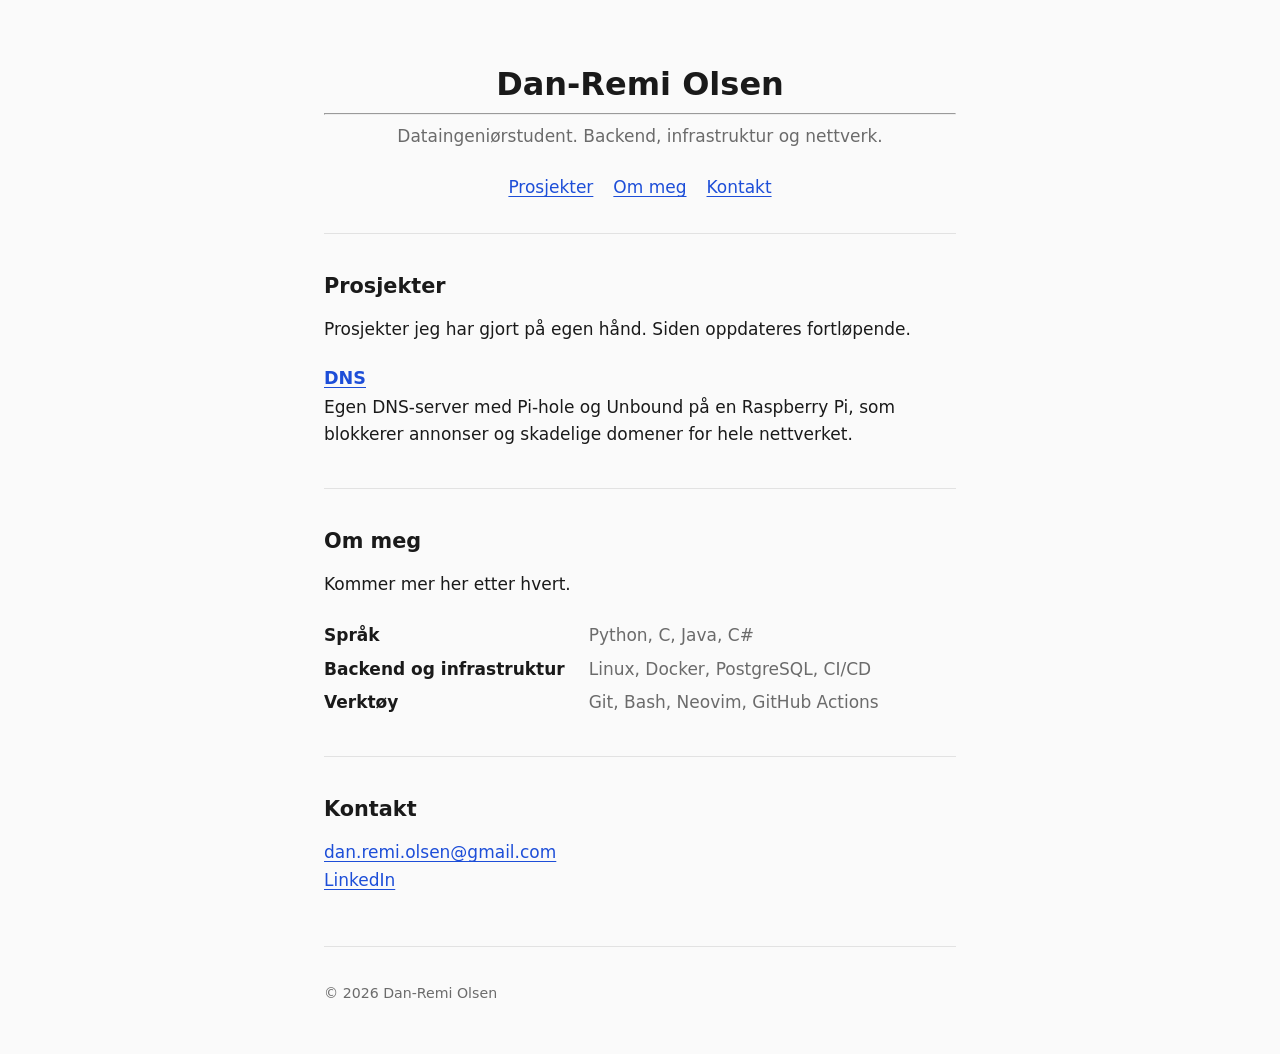
<file: index.html>
<!DOCTYPE html>
<html lang="no">
<head>
    <meta charset="UTF-8">
    <meta name="viewport" content="width=device-width, initial-scale=1.0">
    <meta name="color-scheme" content="light dark">
    <meta name="description" content="Dan-Remi Olsen – dataingeniørstudent med interesse for backend, infrastruktur og nettverk.">
    <title>Dan-Remi Olsen</title>
    <link rel="stylesheet" href="style.css">
</head>
<body>

<header>
    <h1>Dan-Remi Olsen</h1>
    <hr>
    <p class="lead">Dataingeniørstudent. Backend, infrastruktur og nettverk.</p>
    <nav>
        <a href="#prosjekter">Prosjekter</a>
        <a href="#om">Om meg</a>
        <a href="#kontakt">Kontakt</a>
    </nav>
</header>

<main>
    <section id="prosjekter">
        <h2>Prosjekter</h2>
        <p>
            Prosjekter jeg har gjort på egen hånd. Siden oppdateres fortløpende.
        </p>
        <ul class="list">
            <li>
                <h3><a href="prosjekt/dns.html">DNS</a></h3>
                <p>Egen DNS-server med Pi-hole og Unbound på en Raspberry Pi, som blokkerer annonser og skadelige domener for hele nettverket.</p>
            </li>
        </ul>
    </section>

    <section id="om">
        <h2>Om meg</h2>
        <p>Kommer mer her etter hvert.</p>
        <dl class="skills">
            <dt>Språk</dt>
            <dd>Python, C, Java, C#</dd>
            <dt>Backend og infrastruktur</dt>
            <dd>Linux, Docker, PostgreSQL, CI/CD</dd>
            <dt>Verktøy</dt>
            <dd>Git, Bash, Neovim, GitHub Actions</dd>
        </dl>
    </section>

    <section id="kontakt">
        <h2>Kontakt</h2>
        <p>
            <a href="mailto:dan.remi.olsen@gmail.com">dan.remi.olsen@gmail.com</a><br>
            <a href="https://www.linkedin.com/in/dan-remi-olsen-540b53263">LinkedIn</a>
        </p>
    </section>
</main>

<footer>
    <small id="footnote">© Dan-Remi Olsen</small>
</footer>

<script src="index.js"></script>
</body>
</html>
</file>
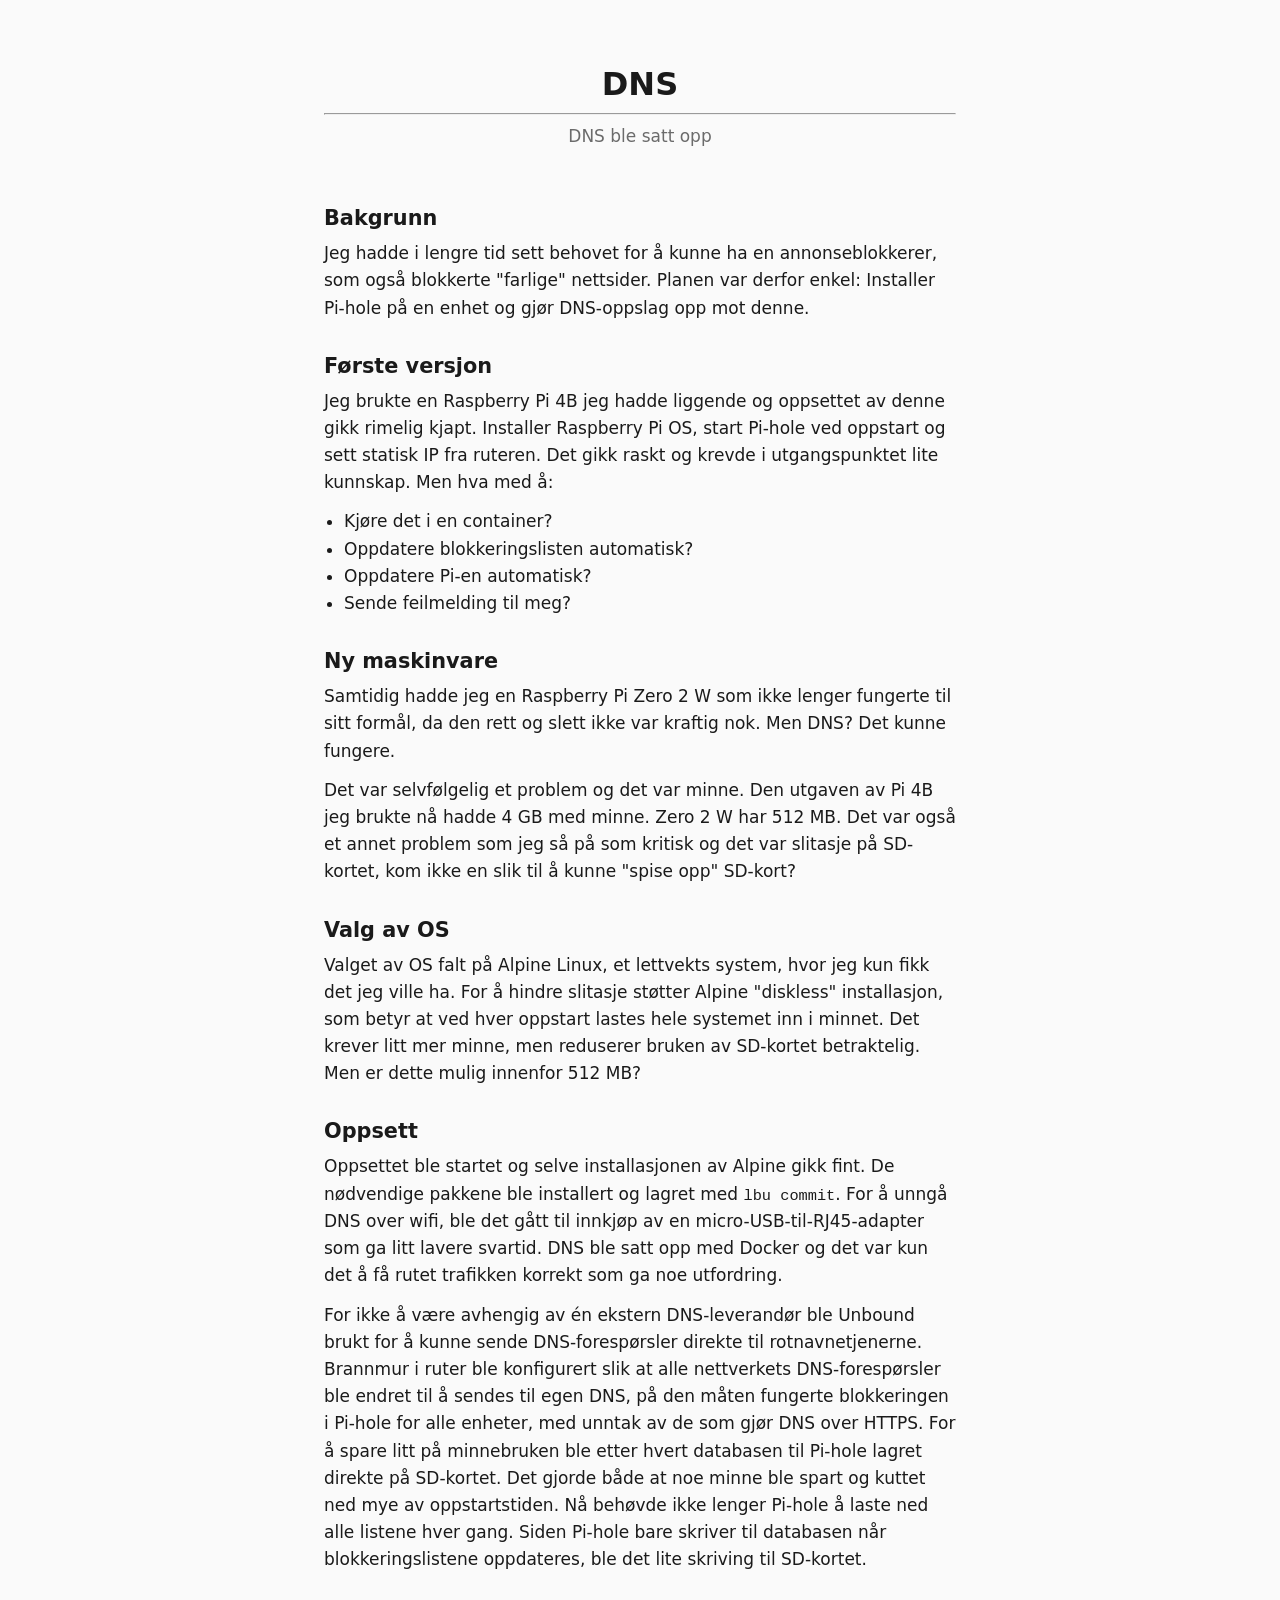
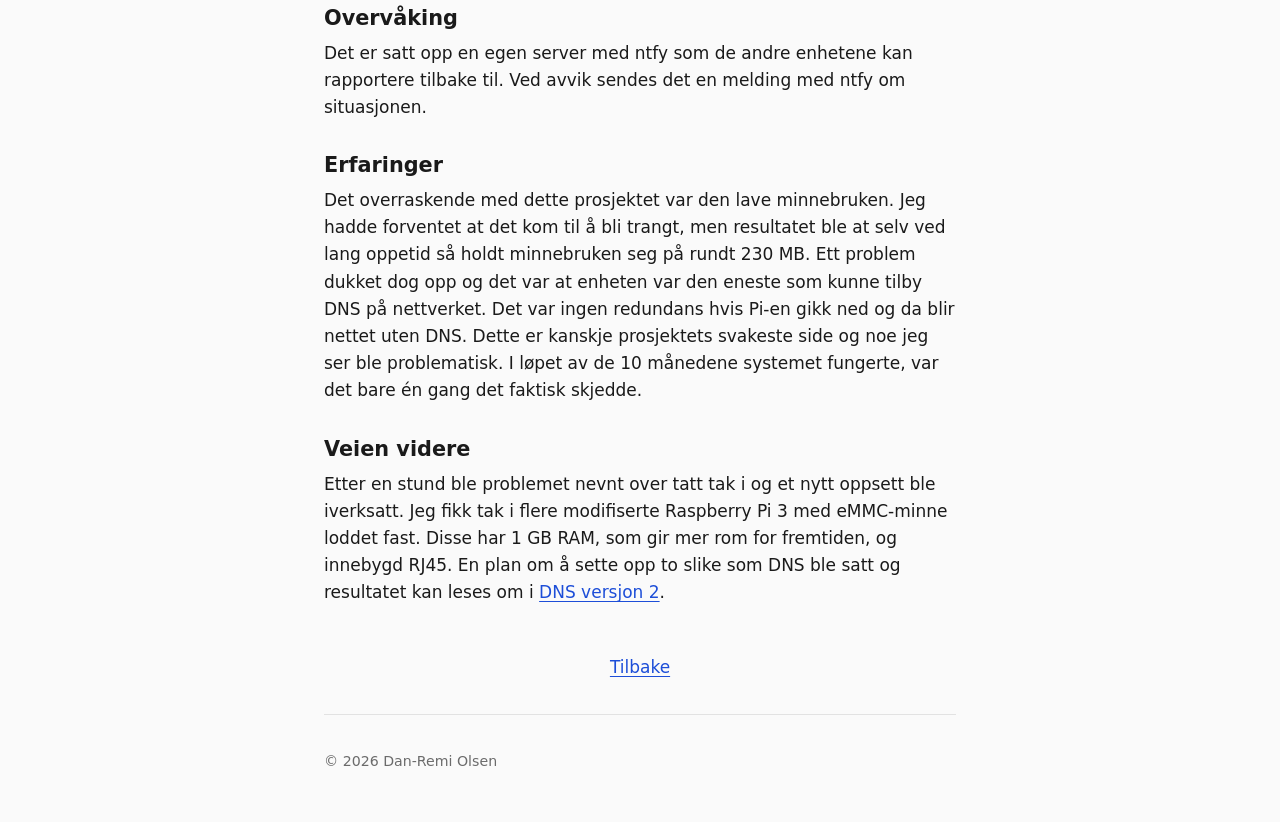
<file: prosjekt/dns.html>
<!DOCTYPE html>
<html lang="no">
<head>
    <meta charset="UTF-8">
    <meta name="viewport" content="width=device-width, initial-scale=1.0">
    <meta name="color-scheme" content="light dark">
    <meta name="description" content="Oppsett av egen DNS på nettverket">
    <title>DNS</title>
    <link rel="stylesheet" href="../style.css">
</head>
<body>

<header>
    <h1>DNS</h1>
    <hr>
    <p class="lead">DNS ble satt opp</p>
</header>

<main class="artikkel">
    <section id="bakgrunn">
        <h2>Bakgrunn</h2>
        <p>
            Jeg hadde i lengre tid sett behovet for å kunne ha en annonseblokkerer, som også blokkerte "farlige" nettsider.
            Planen var derfor enkel: Installer Pi-hole på en enhet og gjør DNS-oppslag opp mot denne.
        </p>
    </section>

    <section id="forste-versjon">
        <h2>Første versjon</h2>
        <p>
            Jeg brukte en Raspberry Pi 4B jeg hadde liggende og oppsettet av denne gikk rimelig kjapt. Installer Raspberry Pi OS, start Pi-hole ved oppstart og sett statisk IP fra ruteren. Det gikk raskt og krevde i utgangspunktet lite kunnskap. Men hva med å:
        </p>
        <ul>
            <li>Kjøre det i en container?</li>
            <li>Oppdatere blokkeringslisten automatisk?</li>
            <li>Oppdatere Pi-en automatisk?</li>
            <li>Sende feilmelding til meg?</li>
        </ul>
    </section>

    <section id="ny-maskinvare">
        <h2>Ny maskinvare</h2>
        <p>
            Samtidig hadde jeg en Raspberry Pi Zero 2 W som ikke lenger fungerte til sitt formål, da den rett og slett ikke var kraftig nok. Men DNS? Det kunne fungere.
        </p>
        <p>
            Det var selvfølgelig et problem og det var minne. Den utgaven av Pi 4B jeg brukte nå hadde 4 GB med minne. Zero 2 W har 512 MB. Det var også et annet problem som jeg så på som kritisk og det var slitasje på SD-kortet, kom ikke en slik til å kunne "spise opp" SD-kort?
        </p>
    </section>

    <section id="os">
        <h2>Valg av OS</h2>
        <p>
            Valget av OS falt på Alpine Linux, et lettvekts system, hvor jeg kun fikk det jeg ville ha. For å hindre slitasje støtter Alpine "diskless" installasjon, som betyr at ved hver oppstart lastes hele systemet inn i minnet. Det krever litt mer minne, men reduserer bruken av SD-kortet betraktelig. Men er dette mulig innenfor 512 MB?
        </p>
    </section>

    <section id="oppsett">
        <h2>Oppsett</h2>
        <p>
            Oppsettet ble startet og selve installasjonen av Alpine gikk fint. De nødvendige pakkene ble installert og lagret med <code>lbu commit</code>. For å unngå DNS over wifi, ble det gått til innkjøp av en micro-USB-til-RJ45-adapter som ga litt lavere svartid. DNS ble satt opp med Docker og det var kun det å få rutet trafikken korrekt som ga noe utfordring.
        </p>
        <p>
            For ikke å være avhengig av én ekstern DNS-leverandør ble Unbound brukt for å kunne sende DNS-forespørsler direkte til rotnavnetjenerne. Brannmur i ruter ble konfigurert slik at alle nettverkets DNS-forespørsler ble endret til å sendes til egen DNS, på den måten fungerte blokkeringen i Pi-hole for alle enheter, med unntak av de som gjør DNS over HTTPS. For å spare litt på minnebruken ble etter hvert databasen til Pi-hole lagret direkte på SD-kortet. Det gjorde både at noe minne ble spart og kuttet ned mye av oppstartstiden. Nå behøvde ikke lenger Pi-hole å laste ned alle listene hver gang. Siden Pi-hole bare skriver til databasen når blokkeringslistene oppdateres, ble det lite skriving til SD-kortet.
        </p>
    </section>

    <section id="overvaking">
        <h2>Overvåking</h2>
        <p>
            Det er satt opp en egen server med ntfy som de andre enhetene kan rapportere tilbake til. Ved avvik sendes det en melding med ntfy om situasjonen.
        </p>
    </section>

    <section id="erfaringer">
        <h2>Erfaringer</h2>
        <p>
            Det overraskende med dette prosjektet var den lave minnebruken. Jeg hadde forventet at det kom til å bli trangt, men resultatet ble at selv ved lang oppetid så holdt minnebruken seg på rundt 230 MB.
            Ett problem dukket dog opp og det var at enheten var den eneste som kunne tilby DNS på nettverket. Det var ingen redundans hvis Pi-en gikk ned og da blir nettet uten DNS. Dette er kanskje prosjektets svakeste side og noe jeg ser ble problematisk. I løpet av de 10 månedene systemet fungerte, var det bare én gang det faktisk skjedde.
        </p>
    </section>

    <section id="videre">
        <h2>Veien videre</h2>
        <p>
            Etter en stund ble problemet nevnt over tatt tak i og et nytt oppsett ble iverksatt. Jeg fikk tak i flere modifiserte Raspberry Pi 3 med eMMC-minne loddet fast. Disse har 1 GB RAM, som gir mer rom for fremtiden, og innebygd RJ45.
            En plan om å sette opp to slike som DNS ble satt og resultatet kan leses om i <a href="dnsv2.html">DNS versjon 2</a>.
        </p>
    </section>

</main>

<nav>
    <a href="../">Tilbake</a>
</nav>

<footer>
    <small id="footnote"></small>
</footer>

<script src="../index.js"></script>
</body>
</html>
</file>
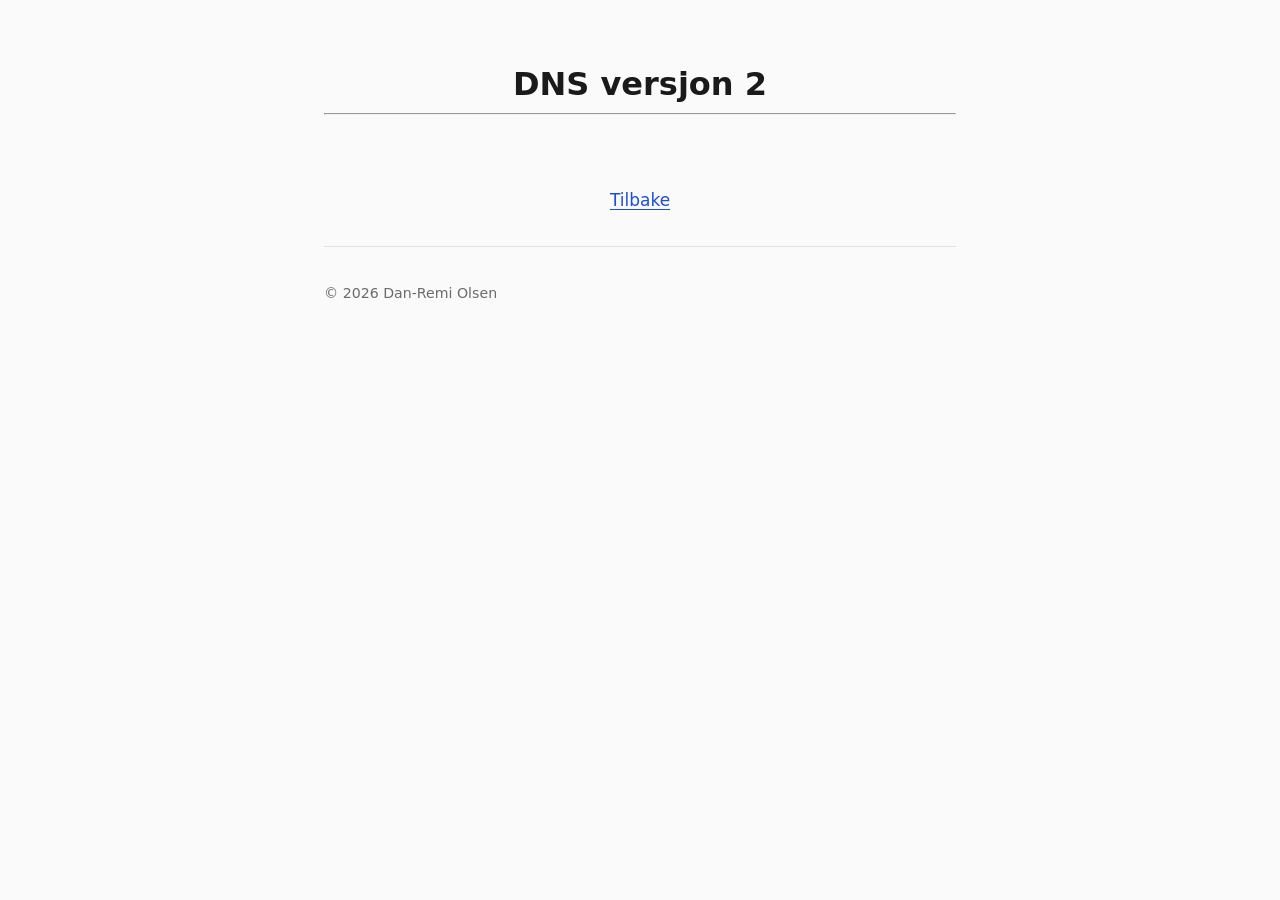
<file: prosjekt/dnsv2.html>
<!DOCTYPE html>
<html lang="no">
<head>
    <meta charset="UTF-8">
    <meta name="viewport" content="width=device-width, initial-scale=1.0">
    <meta name="color-scheme" content="light dark">
    <meta name="description" content="">
    <title>DNS versjon 2</title>
    <link rel="stylesheet" href="../style.css">
</head>
<body>

<header>
    <h1>DNS versjon 2</h1>
    <hr>
    <p class="lead"></p>
</header>

<main class="artikkel">
</main>

<nav>
    <a href="../">Tilbake</a>
</nav>

<footer>
    <small id="footnote"></small>
</footer>

<script src="../index.js"></script>
</body>
</html>
</file>
<file: style.css>
:root {
    --bg: #fafafa;
    --fg: #1a1a1a;
    --muted: #6b6b6b;
    --border: #e2e2e2;
    --accent: #1d4ed8;
}

@media (prefers-color-scheme: dark) {
    :root {
        --bg: #141414;
        --fg: #e6e6e6;
        --muted: #9a9a9a;
        --border: #2a2a2a;
        --accent: #7aa2f7;
    }
}

* { box-sizing: border-box; }

body {
    margin: 0 auto;
    max-width: 42rem;
    padding: 0 1.25rem;
    background: var(--bg);
    color: var(--fg);
    font-family: system-ui, -apple-system, "Segoe UI", Roboto, sans-serif;
    font-size: 17px;
    line-height: 1.6;
}

h1, h2, h3 {
    font-weight: 600;
    line-height: 1.25;
    margin: 0;
}

h1 { font-size: 2rem; text-align: center; }
h2 { font-size: 1.3rem; margin-bottom: 1rem; }
h3 { font-size: 1rem; }

p { margin: 0 0 0.75rem; }

a {
    color: var(--accent);
    text-decoration: underline;
    text-underline-offset: 0.15em;
}

a:hover { color: var(--fg); }

/* Header */
header { padding: 4rem 0 2rem; }

.lead {
    color: var(--muted);
    margin: 0.5rem 0 1.5rem;
    text-align: center;
}

nav {
    display: flex;
    flex-wrap: wrap;
    justify-content: center;
    gap: 1.25rem;
}


/* Sections */
section {
    border-top: 1px solid var(--border);
    padding: 2.5rem 0;
}

/* Prosjektsider */
main + nav { padding: 1rem 0 2rem; }

.artikkel section {
    border-top: none;
    padding: 0;
    margin-bottom: 2rem;
}

.artikkel h2 {
    font-size: 1.3rem;
    margin-bottom: 0.5rem;
}

.artikkel ul {
    margin: 0 0 0.75rem;
    padding-left: 1.25rem;
}

.artikkel code { font-size: 0.9em; }

/* Project list */
.list {
    list-style: none;
    margin: 1.5rem 0 0;
    padding: 0;
}

.list li + li {
    margin-top: 1.5rem;
}

.list h3 { font-size: 1.1rem; }

.list p { margin: 0.25rem 0 0; }

/* Skills */
.skills {
    margin: 1.5rem 0 0;
    display: grid;
    grid-template-columns: max-content 1fr;
    gap: 0.4rem 1.5rem;
}

.skills dt { font-weight: 600; }
.skills dd { margin: 0; color: var(--muted); }

@media (max-width: 480px) {
    .skills { grid-template-columns: 1fr; gap: 0; }
    .skills dd { margin-bottom: 0.75rem; }
}

/* Footer */
footer {
    border-top: 1px solid var(--border);
    padding: 2rem 0 3rem;
    color: var(--muted);
}
</file>
